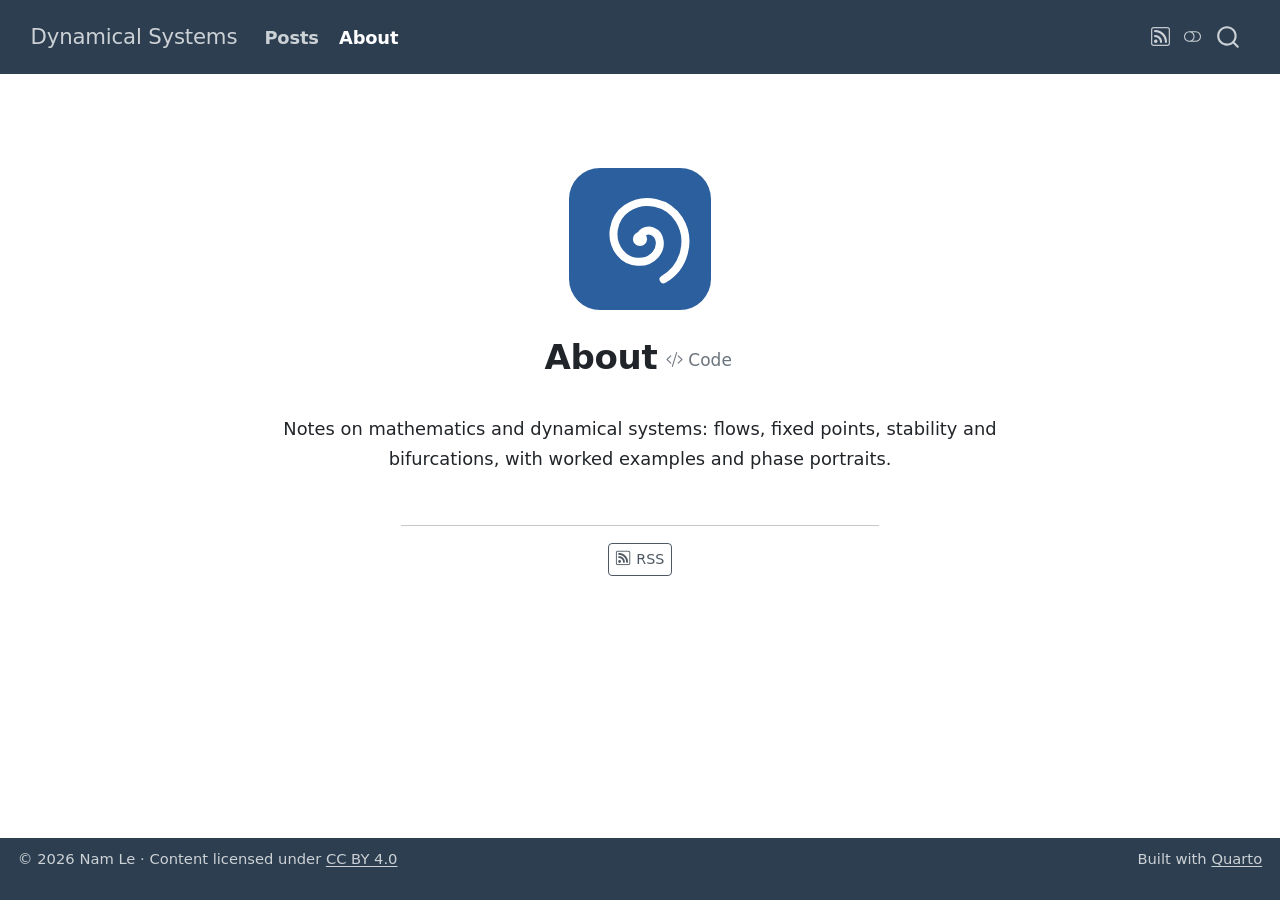
<file: about.html>
<!DOCTYPE html>
<html xmlns="http://www.w3.org/1999/xhtml" lang="en" xml:lang="en"><head>

<meta charset="utf-8">
<meta name="generator" content="quarto-1.10.18">

<meta name="viewport" content="width=device-width, initial-scale=1.0, user-scalable=yes">


<title>About – Dynamical Systems</title>
<style>
/* Default styles provided by pandoc.
** See https://pandoc.org/MANUAL.html#variables-for-html for config info.
*/
span.smallcaps{font-variant: small-caps;}
div.columns{display: flex; gap: 1.5em;}
div.column{flex: auto;}
@media screen {
div.columns{gap: min(4vw, 1.5em);}
div.column{overflow-x: auto;}
}
div.hanging-indent{margin-left: 1.5em; text-indent: -1.5em;}
ul.task-list{list-style: none;}
ul.task-list li input[type="checkbox"] {
  width: 0.8em;
  margin: 0 0.8em 0.2em -1em; /* quarto-specific, see https://github.com/quarto-dev/quarto-cli/issues/4556 */ 
  vertical-align: middle;
}
/* CSS for syntax highlighting */
html { -webkit-text-size-adjust: 100%; }
pre > code.sourceCode { white-space: pre; position: relative; }
pre > code.sourceCode > span { display: inline-block; line-height: 1.25; }
pre > code.sourceCode > span:empty { height: 1.2em; }
.sourceCode { overflow: visible; }
code.sourceCode > span { color: inherit; text-decoration: inherit; }
div.sourceCode { margin: 1em 0; }
pre.sourceCode { margin: 0; }
@media screen {
div.sourceCode { overflow: auto; }
}
@media print {
pre > code.sourceCode { white-space: pre-wrap; }
pre > code.sourceCode > span { text-indent: -5em; padding-left: 5em; }
}
pre.numberSource code
  { counter-reset: source-line 0; }
pre.numberSource code > span
  { position: relative; left: -4em; counter-increment: source-line; }
pre.numberSource code > span > a:first-child::before
  { content: counter(source-line);
    position: relative; left: -1em; text-align: right; vertical-align: baseline;
    border: none; display: inline-block;
    -webkit-touch-callout: none; -webkit-user-select: none;
    -khtml-user-select: none; -moz-user-select: none;
    -ms-user-select: none; user-select: none;
    padding: 0 4px; width: 4em;
  }
pre.numberSource { margin-left: 3em;  padding-left: 4px; }
div.sourceCode
  {   }
@media screen {
pre > code.sourceCode > span > a:first-child::before { text-decoration: underline; }
}
</style>


<script src="site_libs/quarto-nav/quarto-nav.js"></script>
<script src="site_libs/quarto-nav/headroom.min.js"></script>
<script src="site_libs/clipboard/clipboard.min.js"></script>
<script src="site_libs/quarto-search/autocomplete.umd.js"></script>
<script src="site_libs/quarto-search/fuse.min.js"></script>
<script src="site_libs/quarto-search/quarto-search.js"></script>
<meta name="quarto:offset" content="./">
<link href="./assets/favicon.svg" rel="icon" type="image/svg+xml">
<script src="site_libs/quarto-html/quarto.js" type="module"></script>
<script src="site_libs/quarto-html/tabsets/tabsets.js" type="module"></script>
<script src="site_libs/quarto-html/popper.min.js"></script>
<script src="site_libs/quarto-html/tippy.umd.min.js"></script>
<link href="site_libs/quarto-html/tippy.css" rel="stylesheet">
<link href="site_libs/quarto-html/quarto-syntax-highlighting-64a204ab8560d761af7679ceaba22944.css" rel="stylesheet" class="quarto-color-scheme" id="quarto-text-highlighting-styles">
<link href="site_libs/quarto-html/quarto-syntax-highlighting-dark-b85bc7c33db8c58e0ec93c3465666fed.css" rel="stylesheet" class="quarto-color-scheme quarto-color-alternate" id="quarto-text-highlighting-styles">
<link href="site_libs/quarto-html/quarto-syntax-highlighting-64a204ab8560d761af7679ceaba22944.css" rel="stylesheet" class="quarto-color-scheme-extra" id="quarto-text-highlighting-styles">
<script src="site_libs/bootstrap/bootstrap.min.js"></script>
<link href="site_libs/bootstrap/bootstrap-icons.css" rel="stylesheet">
<link href="site_libs/bootstrap/bootstrap-8460c7d7474a0992e43142a99e50cd59.min.css" rel="stylesheet" append-hash="true" class="quarto-color-scheme" id="quarto-bootstrap" data-mode="light">
<link href="site_libs/bootstrap/bootstrap-dark-b5db8d7d27a0161c565d57e899ebe6a9.min.css" rel="stylesheet" append-hash="true" class="quarto-color-scheme quarto-color-alternate" id="quarto-bootstrap" data-mode="dark">
<link href="site_libs/bootstrap/bootstrap-8460c7d7474a0992e43142a99e50cd59.min.css" rel="stylesheet" append-hash="true" class="quarto-color-scheme-extra" id="quarto-bootstrap" data-mode="light">
<script id="quarto-search-options" type="application/json">{
  "location": "navbar",
  "copy-button": false,
  "collapse-after": 3,
  "panel-placement": "end",
  "type": "overlay",
  "limit": 50,
  "keyboard-shortcut": [
    "f",
    "/",
    "s"
  ],
  "show-item-context": false,
  "language": {
    "search-no-results-text": "No results",
    "search-matching-documents-text": "matching documents",
    "search-copy-link-title": "Copy link to search",
    "search-hide-matches-text": "Hide additional matches",
    "search-more-match-text": "more match in this document",
    "search-more-matches-text": "more matches in this document",
    "search-clear-button-title": "Clear",
    "search-text-placeholder": "",
    "search-detached-cancel-button-title": "Cancel",
    "search-submit-button-title": "Submit",
    "search-label": "Search"
  }
}</script>
<!-- Site-wide LaTeX macros. Loaded before MathJax via include-in-header. -->
<script>
window.MathJax = {
  tex: {
    macros: {
      R: "\\mathbb{R}",
      N: "\\mathbb{N}",
      dd: "\\mathrm{d}",
      Fix: "\\operatorname{Fix}",
      flow: "\\varphi",
      tr: "\\operatorname{tr}"
    }
  }
};
</script>


<link rel="stylesheet" href="assets/css/styles.css">
<meta property="og:title" content="About – Dynamical Systems">
<meta property="og:description" content="Notes on mathematics and dynamical systems.">
<meta property="og:image" content="https://dynamics.namln.org/assets/favicon.svg">
<meta property="og:site_name" content="Dynamical Systems">
<meta name="twitter:title" content="About – Dynamical Systems">
<meta name="twitter:description" content="Notes on mathematics and dynamical systems.">
<meta name="twitter:image" content="https://dynamics.namln.org/assets/favicon.svg">
<meta name="twitter:card" content="summary_large_image">
</head>

<body class="nav-fixed fullcontent quarto-light"><script id="quarto-html-before-body" type="application/javascript">
    const toggleBodyColorMode = (bsSheetEl) => {
      const mode = bsSheetEl.getAttribute("data-mode");
      const bodyEl = window.document.querySelector("body");
      if (mode === "dark") {
        bodyEl.classList.add("quarto-dark");
        bodyEl.classList.remove("quarto-light");
      } else {
        bodyEl.classList.add("quarto-light");
        bodyEl.classList.remove("quarto-dark");
      }
    }
    const toggleBodyColorPrimary = () => {
      const bsSheetEl = window.document.querySelector("link#quarto-bootstrap:not([rel=disabled-stylesheet])");
      if (bsSheetEl) {
        toggleBodyColorMode(bsSheetEl);
      }
    }
    const setColorSchemeToggle = (alternate) => {
      const toggles = window.document.querySelectorAll('.quarto-color-scheme-toggle');
      for (let i=0; i < toggles.length; i++) {
        const toggle = toggles[i];
        if (toggle) {
          if (alternate) {
            toggle.classList.add("alternate");
          } else {
            toggle.classList.remove("alternate");
          }
        }
      }
    };
    const toggleColorMode = (alternate) => {
      // Switch the stylesheets
      const primaryStylesheets = window.document.querySelectorAll('link.quarto-color-scheme:not(.quarto-color-alternate)');
      const alternateStylesheets = window.document.querySelectorAll('link.quarto-color-scheme.quarto-color-alternate');
      manageTransitions('#quarto-margin-sidebar .nav-link', false);
      if (alternate) {
        // note: dark is layered on light, we don't disable primary!
        enableStylesheet(alternateStylesheets);
        for (const sheetNode of alternateStylesheets) {
          if (sheetNode.id === "quarto-bootstrap") {
            toggleBodyColorMode(sheetNode);
          }
        }
      } else {
        disableStylesheet(alternateStylesheets);
        enableStylesheet(primaryStylesheets)
        toggleBodyColorPrimary();
      }
      manageTransitions('#quarto-margin-sidebar .nav-link', true);
      // Switch the toggles
      setColorSchemeToggle(alternate)
      // Hack to workaround the fact that safari doesn't
      // properly recolor the scrollbar when toggling (#1455)
      if (navigator.userAgent.indexOf('Safari') > 0 && navigator.userAgent.indexOf('Chrome') == -1) {
        manageTransitions("body", false);
        window.scrollTo(0, 1);
        setTimeout(() => {
          window.scrollTo(0, 0);
          manageTransitions("body", true);
        }, 40);
      }
    }
    const disableStylesheet = (stylesheets) => {
      for (let i=0; i < stylesheets.length; i++) {
        const stylesheet = stylesheets[i];
        stylesheet.rel = 'disabled-stylesheet';
      }
    }
    const enableStylesheet = (stylesheets) => {
      for (let i=0; i < stylesheets.length; i++) {
        const stylesheet = stylesheets[i];
        if(stylesheet.rel !== 'stylesheet') { // for Chrome, which will still FOUC without this check
          stylesheet.rel = 'stylesheet';
        }
      }
    }
    const manageTransitions = (selector, allowTransitions) => {
      const els = window.document.querySelectorAll(selector);
      for (let i=0; i < els.length; i++) {
        const el = els[i];
        if (allowTransitions) {
          el.classList.remove('notransition');
        } else {
          el.classList.add('notransition');
        }
      }
    }
    const isFileUrl = () => {
      return window.location.protocol === 'file:';
    }
    const hasAlternateSentinel = () => {
      let styleSentinel = getColorSchemeSentinel();
      if (styleSentinel !== null) {
        return styleSentinel === "alternate";
      } else {
        return false;
      }
    }
    const setStyleSentinel = (alternate) => {
      const value = alternate ? "alternate" : "default";
      if (!isFileUrl()) {
        window.localStorage.setItem("quarto-color-scheme", value);
      } else {
        localAlternateSentinel = value;
      }
    }
    const getColorSchemeSentinel = () => {
      if (!isFileUrl()) {
        const storageValue = window.localStorage.getItem("quarto-color-scheme");
        return storageValue != null ? storageValue : localAlternateSentinel;
      } else {
        return localAlternateSentinel;
      }
    }
    const toggleGiscusIfUsed = (isAlternate, darkModeDefault) => {
      const baseTheme = document.querySelector('#giscus-base-theme')?.value ?? 'light';
      const alternateTheme = document.querySelector('#giscus-alt-theme')?.value ?? 'dark';
      let newTheme = '';
      if(authorPrefersDark) {
        newTheme = isAlternate ? baseTheme : alternateTheme;
      } else {
        newTheme = isAlternate ? alternateTheme : baseTheme;
      }
      const changeGiscusTheme = () => {
        // From: https://github.com/giscus/giscus/issues/336
        const sendMessage = (message) => {
          const iframe = document.querySelector('iframe.giscus-frame');
          if (!iframe) return;
          iframe.contentWindow.postMessage({ giscus: message }, 'https://giscus.app');
        }
        sendMessage({
          setConfig: {
            theme: newTheme
          }
        });
      }
      const isGiscussLoaded = window.document.querySelector('iframe.giscus-frame') !== null;
      if (isGiscussLoaded) {
        changeGiscusTheme();
      }
    };
    const authorPrefersDark = false;
    const darkModeDefault = authorPrefersDark;
      document.querySelector('link#quarto-text-highlighting-styles.quarto-color-scheme-extra').rel = 'disabled-stylesheet';
      document.querySelector('link#quarto-bootstrap.quarto-color-scheme-extra').rel = 'disabled-stylesheet';
    let localAlternateSentinel = darkModeDefault ? 'alternate' : 'default';
    // Dark / light mode switch
    window.quartoToggleColorScheme = () => {
      // Read the current dark / light value
      let toAlternate = !hasAlternateSentinel();
      toggleColorMode(toAlternate);
      setStyleSentinel(toAlternate);
      toggleGiscusIfUsed(toAlternate, darkModeDefault);
      window.dispatchEvent(new Event('resize'));
    };
    // Switch to dark mode if need be
    if (hasAlternateSentinel()) {
      toggleColorMode(true);
    } else {
      toggleColorMode(false);
    }
  </script>

<div id="quarto-search-results"></div>
  <header id="quarto-header" class="headroom fixed-top">
    <nav class="navbar navbar-expand-lg " data-bs-theme="dark">
      <div class="navbar-container container-fluid">
      <div class="navbar-brand-container mx-auto">
    <a class="navbar-brand" href="./index.html">
    <span class="navbar-title">Dynamical Systems</span>
    </a>
  </div>
            <div id="quarto-search" class="" title="Search"></div>
          <button class="navbar-toggler" type="button" data-bs-toggle="collapse" data-bs-target="#navbarCollapse" aria-controls="navbarCollapse" role="menu" aria-expanded="false" aria-label="Toggle navigation" onclick="if (window.quartoToggleHeadroom) { window.quartoToggleHeadroom(); }">
  <span class="navbar-toggler-icon"></span>
</button>
          <div class="collapse navbar-collapse" id="navbarCollapse">
            <ul class="navbar-nav navbar-nav-scroll me-auto">
  <li class="nav-item">
    <a class="nav-link" href="./index.html"> 
<span class="menu-text">Posts</span></a>
  </li>  
  <li class="nav-item">
    <a class="nav-link active" href="./about.html" aria-current="page"> 
<span class="menu-text">About</span></a>
  </li>  
</ul>
            <ul class="navbar-nav navbar-nav-scroll ms-auto">
  <li class="nav-item compact">
    <a class="nav-link" href="./index.xml"> <i class="bi bi-rss" role="img" aria-label="RSS feed">
</i> 
<span class="menu-text"></span></a>
  </li>  
</ul>
          </div> <!-- /navcollapse -->
            <div class="quarto-navbar-tools">
  <a href="" class="quarto-color-scheme-toggle quarto-navigation-tool  px-1" onclick="window.quartoToggleColorScheme(); return false;" title="Toggle dark mode"><i class="bi"></i></a>
</div>
      </div> <!-- /container-fluid -->
    </nav>
</header>
<!-- content -->
<div id="quarto-content" class="quarto-container page-columns page-rows-contents page-layout-article page-navbar">
<!-- sidebar -->
<!-- margin-sidebar -->
    
<!-- main -->
<div class="quarto-about-jolla">
  <img src="assets/favicon.svg" class="about-image
  rounded " style="width: 8em;">
 <header id="title-block-header" class="quarto-title-block default">
<div class="quarto-title">
<div class="quarto-title-block"><div><h1 class="title">About</h1><button type="button" class="btn code-tools-button" id="quarto-code-tools-source"><i class="bi"></i> Code</button></div></div>
</div>
<div class="quarto-title-meta">
  </div>
</header><main class="content" id="quarto-document-content">

<p>Notes on mathematics and dynamical systems: flows, fixed points, stability and bifurcations, with worked examples and phase portraits.</p>


<!-- -->
</main> 
  <hr class="about-sep">
   <div class="about-links">
  <a href="/index.xml" class="about-link" rel="" target="">
    <i class="bi bi-rss"></i>
     <span class="about-link-text">RSS</span>
  </a>
</div>
</div>
 <!-- /main -->
<script id="quarto-html-after-body" type="application/javascript">
  window.document.addEventListener("DOMContentLoaded", function (event) {
    // Ensure there is a toggle, if there isn't float one in the top right
    if (window.document.querySelector('.quarto-color-scheme-toggle') === null) {
      const a = window.document.createElement('a');
      a.classList.add('top-right');
      a.classList.add('quarto-color-scheme-toggle');
      a.href = "";
      a.onclick = function() { try { window.quartoToggleColorScheme(); } catch {} return false; };
      const i = window.document.createElement("i");
      i.classList.add('bi');
      a.appendChild(i);
      window.document.body.appendChild(a);
    }
    setColorSchemeToggle(hasAlternateSentinel())
    const isCodeAnnotation = (el) => {
      for (const clz of el.classList) {
        if (clz.startsWith('code-annotation-')) {                     
          return true;
        }
      }
      return false;
    }
    const onCopySuccess = function(e) {
      // button target
      const button = e.trigger;
      // don't keep focus
      button.blur();
      // flash "checked"
      button.classList.add('code-copy-button-checked');
      var currentTitle = button.getAttribute("title");
      button.setAttribute("title", "Copied!");
      let tooltip;
      if (window.bootstrap) {
        button.setAttribute("data-bs-toggle", "tooltip");
        button.setAttribute("data-bs-placement", "left");
        button.setAttribute("data-bs-title", "Copied!");
        tooltip = new bootstrap.Tooltip(button, 
          { trigger: "manual", 
            customClass: "code-copy-button-tooltip",
            offset: [0, -8]});
        tooltip.show();    
      }
      setTimeout(function() {
        if (tooltip) {
          tooltip.hide();
          button.removeAttribute("data-bs-title");
          button.removeAttribute("data-bs-toggle");
          button.removeAttribute("data-bs-placement");
        }
        button.setAttribute("title", currentTitle);
        button.classList.remove('code-copy-button-checked');
      }, 1000);
      // clear code selection
      e.clearSelection();
    }
    const getTextToCopy = function(trigger) {
      const outerScaffold = trigger.parentElement.cloneNode(true);
      const codeEl = outerScaffold.querySelector('code');
      for (const childEl of codeEl.children) {
        if (isCodeAnnotation(childEl)) {
          childEl.remove();
        }
      }
      return codeEl.innerText;
    }
    const clipboard = new window.ClipboardJS('.code-copy-button:not([data-in-quarto-modal])', {
      text: getTextToCopy
    });
    clipboard.on('success', onCopySuccess);
    if (window.document.getElementById('quarto-embedded-source-code-modal')) {
      const clipboardModal = new window.ClipboardJS('.code-copy-button[data-in-quarto-modal]', {
        text: getTextToCopy,
        container: window.document.getElementById('quarto-embedded-source-code-modal')
      });
      clipboardModal.on('success', onCopySuccess);
    }
    const viewSource = window.document.getElementById('quarto-view-source') ||
                       window.document.getElementById('quarto-code-tools-source');
    if (viewSource) {
      const sourceUrl = viewSource.getAttribute("data-quarto-source-url");
      viewSource.addEventListener("click", function(e) {
        if (sourceUrl) {
          // rstudio viewer pane
          if (/\bcapabilities=\b/.test(window.location)) {
            window.open(sourceUrl);
          } else {
            window.location.href = sourceUrl;
          }
        } else {
          const modal = new bootstrap.Modal(document.getElementById('quarto-embedded-source-code-modal'));
          modal.show();
        }
        return false;
      });
    }
    function toggleCodeHandler(show) {
      return function(e) {
        const cellDetails = window.document.querySelectorAll(".cell details.code-fold");
        for (let i=0; i<cellDetails.length; i++) {
          const details = cellDetails[i];
          if (show) {
            details.open = true;
          } else {
            details.removeAttribute("open");
          }
        }
        const cellCodeDivs = window.document.querySelectorAll(".cell div.sourceCode.cell-code");
        const fromCls = show ? "hidden" : "unhidden";
        const toCls = show ? "unhidden" : "hidden";
        for (let i=0; i<cellCodeDivs.length; i++) {
          const codeDiv = cellCodeDivs[i];
          if (codeDiv.classList.contains(fromCls)) {
            codeDiv.classList.remove(fromCls);
            codeDiv.classList.add(toCls);
          } 
        }
        return false;
      }
    }
    const hideAllCode = window.document.getElementById("quarto-hide-all-code");
    if (hideAllCode) {
      hideAllCode.addEventListener("click", toggleCodeHandler(false));
    }
    const showAllCode = window.document.getElementById("quarto-show-all-code");
    if (showAllCode) {
      showAllCode.addEventListener("click", toggleCodeHandler(true));
    }
      var localhostRegex = new RegExp(/^(?:http|https):\/\/localhost\:?[0-9]*\//);
      var mailtoRegex = new RegExp(/^mailto:/);
        var filterRegex = new RegExp("https:\/\/dynamics\.namln\.org");
      var isInternal = (href) => {
          return filterRegex.test(href) || localhostRegex.test(href) || mailtoRegex.test(href);
      }
      // Inspect non-navigation links and adorn them if external
     var links = window.document.querySelectorAll('a[href]:not(.nav-link):not(.navbar-brand):not(.toc-action):not(.sidebar-link):not(.sidebar-item-toggle):not(.pagination-link):not(.no-external):not([aria-hidden]):not(.dropdown-item):not(.quarto-navigation-tool):not(.about-link)');
      for (var i=0; i<links.length; i++) {
        const link = links[i];
        if (!isInternal(link.href)) {
          // undo the damage that might have been done by quarto-nav.js in the case of
          // links that we want to consider external
          if (link.dataset.originalHref !== undefined) {
            link.href = link.dataset.originalHref;
          }
        }
      }
    function tippyHover(el, contentFn, onTriggerFn, onUntriggerFn) {
      const config = {
        allowHTML: true,
        maxWidth: 500,
        delay: 100,
        arrow: false,
        appendTo: function(el) {
            return el.parentElement;
        },
        interactive: true,
        interactiveBorder: 10,
        theme: 'quarto',
        placement: 'bottom-start',
      };
      if (contentFn) {
        config.content = contentFn;
      }
      if (onTriggerFn) {
        config.onTrigger = onTriggerFn;
      }
      if (onUntriggerFn) {
        config.onUntrigger = onUntriggerFn;
      }
      window.tippy(el, config); 
    }
    const noterefs = window.document.querySelectorAll('a[role="doc-noteref"]');
    for (var i=0; i<noterefs.length; i++) {
      const ref = noterefs[i];
      tippyHover(ref, function() {
        // use id or data attribute instead here
        let href = ref.getAttribute('data-footnote-href') || ref.getAttribute('href');
        try { href = new URL(href).hash; } catch {}
        const id = href.replace(/^#\/?/, "");
        const note = window.document.getElementById(id);
        if (note) {
          return note.innerHTML;
        } else {
          return "";
        }
      });
    }
    const xrefs = window.document.querySelectorAll('a.quarto-xref');
    const processXRef = (id, note) => {
      // Strip column container classes
      const stripColumnClz = (el) => {
        el.classList.remove("page-full", "page-columns");
        if (el.children) {
          for (const child of el.children) {
            stripColumnClz(child);
          }
        }
      }
      stripColumnClz(note)
      if (id === null || id.startsWith('sec-')) {
        // Special case sections, only their first couple elements
        const container = document.createElement("div");
        if (note.children && note.children.length > 2) {
          container.appendChild(note.children[0].cloneNode(true));
          for (let i = 1; i < note.children.length; i++) {
            const child = note.children[i];
            if (child.tagName === "P" && child.innerText === "") {
              continue;
            } else {
              container.appendChild(child.cloneNode(true));
              break;
            }
          }
          if (window.Quarto?.typesetMath) {
            window.Quarto.typesetMath(container);
          }
          return container.innerHTML
        } else {
          if (window.Quarto?.typesetMath) {
            window.Quarto.typesetMath(note);
          }
          return note.innerHTML;
        }
      } else {
        // Remove any anchor links if they are present
        const anchorLink = note.querySelector('a.anchorjs-link');
        if (anchorLink) {
          anchorLink.remove();
        }
        if (window.Quarto?.typesetMath) {
          window.Quarto.typesetMath(note);
        }
        if (note.classList.contains("callout")) {
          return note.outerHTML;
        } else {
          return note.innerHTML;
        }
      }
    }
    for (var i=0; i<xrefs.length; i++) {
      const xref = xrefs[i];
      tippyHover(xref, undefined, function(instance) {
        instance.disable();
        let url = xref.getAttribute('href');
        let hash = undefined; 
        if (url.startsWith('#')) {
          hash = url;
        } else {
          try { hash = new URL(url).hash; } catch {}
        }
        if (hash) {
          const id = hash.replace(/^#\/?/, "");
          const note = window.document.getElementById(id);
          if (note !== null) {
            try {
              const html = processXRef(id, note.cloneNode(true));
              instance.setContent(html);
            } finally {
              instance.enable();
              instance.show();
            }
          } else {
            // See if we can fetch this
            fetch(url.split('#')[0])
            .then(res => res.text())
            .then(html => {
              const parser = new DOMParser();
              const htmlDoc = parser.parseFromString(html, "text/html");
              const note = htmlDoc.getElementById(id);
              if (note !== null) {
                const html = processXRef(id, note);
                instance.setContent(html);
              } 
            }).finally(() => {
              instance.enable();
              instance.show();
            });
          }
        } else {
          // See if we can fetch a full url (with no hash to target)
          // This is a special case and we should probably do some content thinning / targeting
          fetch(url)
          .then(res => res.text())
          .then(html => {
            const parser = new DOMParser();
            const htmlDoc = parser.parseFromString(html, "text/html");
            const note = htmlDoc.querySelector('main.content');
            if (note !== null) {
              // This should only happen for chapter cross references
              // (since there is no id in the URL)
              // remove the first header
              if (note.children.length > 0 && note.children[0].tagName === "HEADER") {
                note.children[0].remove();
              }
              const html = processXRef(null, note);
              instance.setContent(html);
            } 
          }).finally(() => {
            instance.enable();
            instance.show();
          });
        }
      }, function(instance) {
      });
    }
        let selectedAnnoteEl;
        const selectorForAnnotation = ( cell, annotation) => {
          let cellAttr = 'data-code-cell="' + cell + '"';
          let lineAttr = 'data-code-annotation="' +  annotation + '"';
          const selector = 'span[' + cellAttr + '][' + lineAttr + ']';
          return selector;
        }
        const selectCodeLines = (annoteEl) => {
          const doc = window.document;
          const targetCell = annoteEl.getAttribute("data-target-cell");
          const targetAnnotation = annoteEl.getAttribute("data-target-annotation");
          const annoteSpan = window.document.querySelector(selectorForAnnotation(targetCell, targetAnnotation));
          const lines = annoteSpan.getAttribute("data-code-lines").split(",");
          const lineIds = lines.map((line) => {
            return targetCell + "-" + line;
          })
          let top = null;
          let height = null;
          let parent = null;
          if (lineIds.length > 0) {
              //compute the position of the single el (top and bottom and make a div)
              const el = window.document.getElementById(lineIds[0]);
              top = el.offsetTop;
              height = el.offsetHeight;
              parent = el.parentElement.parentElement;
            if (lineIds.length > 1) {
              const lastEl = window.document.getElementById(lineIds[lineIds.length - 1]);
              const bottom = lastEl.offsetTop + lastEl.offsetHeight;
              height = bottom - top;
            }
            if (top !== null && height !== null && parent !== null) {
              // cook up a div (if necessary) and position it 
              let div = window.document.getElementById("code-annotation-line-highlight");
              if (div === null) {
                div = window.document.createElement("div");
                div.setAttribute("id", "code-annotation-line-highlight");
                div.style.position = 'absolute';
                parent.appendChild(div);
              }
              div.style.top = top - 2 + "px";
              div.style.height = height + 4 + "px";
              div.style.left = 0;
              let gutterDiv = window.document.getElementById("code-annotation-line-highlight-gutter");
              if (gutterDiv === null) {
                gutterDiv = window.document.createElement("div");
                gutterDiv.setAttribute("id", "code-annotation-line-highlight-gutter");
                gutterDiv.style.position = 'absolute';
                const codeCell = window.document.getElementById(targetCell);
                const gutter = codeCell.querySelector('.code-annotation-gutter');
                gutter.appendChild(gutterDiv);
              }
              gutterDiv.style.top = top - 2 + "px";
              gutterDiv.style.height = height + 4 + "px";
            }
            selectedAnnoteEl = annoteEl;
          }
        };
        const unselectCodeLines = () => {
          const elementsIds = ["code-annotation-line-highlight", "code-annotation-line-highlight-gutter"];
          elementsIds.forEach((elId) => {
            const div = window.document.getElementById(elId);
            if (div) {
              div.remove();
            }
          });
          selectedAnnoteEl = undefined;
        };
          // Handle positioning of the toggle
      window.addEventListener(
        "resize",
        throttle(() => {
          elRect = undefined;
          if (selectedAnnoteEl) {
            selectCodeLines(selectedAnnoteEl);
          }
        }, 10)
      );
      function throttle(fn, ms) {
      let throttle = false;
      let timer;
        return (...args) => {
          if(!throttle) { // first call gets through
              fn.apply(this, args);
              throttle = true;
          } else { // all the others get throttled
              if(timer) clearTimeout(timer); // cancel #2
              timer = setTimeout(() => {
                fn.apply(this, args);
                timer = throttle = false;
              }, ms);
          }
        };
      }
        // Attach click handler to the DT
        const annoteDls = window.document.querySelectorAll('dt[data-target-cell]');
        for (const annoteDlNode of annoteDls) {
          annoteDlNode.addEventListener('click', (event) => {
            const clickedEl = event.target;
            if (clickedEl !== selectedAnnoteEl) {
              unselectCodeLines();
              const activeEl = window.document.querySelector('dt[data-target-cell].code-annotation-active');
              if (activeEl) {
                activeEl.classList.remove('code-annotation-active');
              }
              selectCodeLines(clickedEl);
              clickedEl.classList.add('code-annotation-active');
            } else {
              // Unselect the line
              unselectCodeLines();
              clickedEl.classList.remove('code-annotation-active');
            }
          });
        }
    const findCites = (el) => {
      const parentEl = el.parentElement;
      if (parentEl) {
        const cites = parentEl.dataset.cites;
        if (cites) {
          return {
            el,
            cites: cites.split(' ')
          };
        } else {
          return findCites(el.parentElement)
        }
      } else {
        return undefined;
      }
    };
    var bibliorefs = window.document.querySelectorAll('a[role="doc-biblioref"]');
    for (var i=0; i<bibliorefs.length; i++) {
      const ref = bibliorefs[i];
      const citeInfo = findCites(ref);
      if (citeInfo) {
        tippyHover(citeInfo.el, function() {
          var popup = window.document.createElement('div');
          citeInfo.cites.forEach(function(cite) {
            var citeDiv = window.document.createElement('div');
            citeDiv.classList.add('hanging-indent');
            citeDiv.classList.add('csl-entry');
            var biblioDiv = window.document.getElementById('ref-' + cite);
            if (biblioDiv) {
              citeDiv.innerHTML = biblioDiv.innerHTML;
            }
            popup.appendChild(citeDiv);
          });
          return popup.innerHTML;
        });
      }
    }
  });
  </script><div class="modal fade" id="quarto-embedded-source-code-modal" tabindex="-1" aria-labelledby="quarto-embedded-source-code-modal-label" aria-hidden="true"><div class="modal-dialog modal-dialog-scrollable"><div class="modal-content"><div class="modal-header"><h5 class="modal-title" id="quarto-embedded-source-code-modal-label">Source Code</h5><button class="btn-close" data-bs-dismiss="modal"></button></div><div class="modal-body"><div class="">
<div class="code-copy-outer-scaffold"><div class="sourceCode" id="cb1" data-shortcodes="false"><pre class="sourceCode markdown code-with-copy"><code class="sourceCode markdown"><span id="cb1-1"><a href="#cb1-1" aria-hidden="true" tabindex="-1"></a><span class="co">---</span></span>
<span id="cb1-2"><a href="#cb1-2" aria-hidden="true" tabindex="-1"></a><span class="an">title:</span><span class="co"> "About"</span></span>
<span id="cb1-3"><a href="#cb1-3" aria-hidden="true" tabindex="-1"></a><span class="an">image:</span><span class="co"> assets/favicon.svg</span></span>
<span id="cb1-4"><a href="#cb1-4" aria-hidden="true" tabindex="-1"></a><span class="an">about:</span></span>
<span id="cb1-5"><a href="#cb1-5" aria-hidden="true" tabindex="-1"></a><span class="co">  template: jolla</span></span>
<span id="cb1-6"><a href="#cb1-6" aria-hidden="true" tabindex="-1"></a><span class="co">  image-shape: rounded</span></span>
<span id="cb1-7"><a href="#cb1-7" aria-hidden="true" tabindex="-1"></a><span class="co">  image-width: 8em</span></span>
<span id="cb1-8"><a href="#cb1-8" aria-hidden="true" tabindex="-1"></a><span class="co">  links:</span></span>
<span id="cb1-9"><a href="#cb1-9" aria-hidden="true" tabindex="-1"></a><span class="co">    - icon: rss</span></span>
<span id="cb1-10"><a href="#cb1-10" aria-hidden="true" tabindex="-1"></a><span class="co">      text: RSS</span></span>
<span id="cb1-11"><a href="#cb1-11" aria-hidden="true" tabindex="-1"></a><span class="co">      href: index.xml</span></span>
<span id="cb1-12"><a href="#cb1-12" aria-hidden="true" tabindex="-1"></a><span class="co">    # - icon: github</span></span>
<span id="cb1-13"><a href="#cb1-13" aria-hidden="true" tabindex="-1"></a><span class="co">    #   text: GitHub</span></span>
<span id="cb1-14"><a href="#cb1-14" aria-hidden="true" tabindex="-1"></a><span class="co">    #   href: https://github.com/&lt;username&gt;</span></span>
<span id="cb1-15"><a href="#cb1-15" aria-hidden="true" tabindex="-1"></a><span class="co">    # - icon: envelope</span></span>
<span id="cb1-16"><a href="#cb1-16" aria-hidden="true" tabindex="-1"></a><span class="co">    #   text: Email</span></span>
<span id="cb1-17"><a href="#cb1-17" aria-hidden="true" tabindex="-1"></a><span class="co">    #   href: mailto:&lt;address&gt;</span></span>
<span id="cb1-18"><a href="#cb1-18" aria-hidden="true" tabindex="-1"></a><span class="co">---</span></span>
<span id="cb1-19"><a href="#cb1-19" aria-hidden="true" tabindex="-1"></a></span>
<span id="cb1-20"><a href="#cb1-20" aria-hidden="true" tabindex="-1"></a>Notes on mathematics and dynamical systems: flows, fixed points, stability and bifurcations, with worked examples and phase portraits.</span></code></pre></div><button title="Copy to Clipboard" class="code-copy-button" data-in-quarto-modal=""><i class="bi"></i></button></div>
</div></div></div></div></div>
</div> <!-- /content -->
<footer class="footer">
  <div class="nav-footer">
    <div class="nav-footer-left">
<p>© 2026 Nam Le · Content licensed under <a href="https://creativecommons.org/licenses/by/4.0/">CC BY 4.0</a></p>
</div>   
    <div class="nav-footer-center">
      &nbsp;
    </div>
    <div class="nav-footer-right">
<p>Built with <a href="https://quarto.org">Quarto</a></p>
</div>
  </div>
</footer>




</body></html>
</file>
<file: site_libs/quarto-html/tippy.css>
.tippy-box[data-animation=fade][data-state=hidden]{opacity:0}[data-tippy-root]{max-width:calc(100vw - 10px)}.tippy-box{position:relative;background-color:#333;color:#fff;border-radius:4px;font-size:14px;line-height:1.4;white-space:normal;outline:0;transition-property:transform,visibility,opacity}.tippy-box[data-placement^=top]>.tippy-arrow{bottom:0}.tippy-box[data-placement^=top]>.tippy-arrow:before{bottom:-7px;left:0;border-width:8px 8px 0;border-top-color:initial;transform-origin:center top}.tippy-box[data-placement^=bottom]>.tippy-arrow{top:0}.tippy-box[data-placement^=bottom]>.tippy-arrow:before{top:-7px;left:0;border-width:0 8px 8px;border-bottom-color:initial;transform-origin:center bottom}.tippy-box[data-placement^=left]>.tippy-arrow{right:0}.tippy-box[data-placement^=left]>.tippy-arrow:before{border-width:8px 0 8px 8px;border-left-color:initial;right:-7px;transform-origin:center left}.tippy-box[data-placement^=right]>.tippy-arrow{left:0}.tippy-box[data-placement^=right]>.tippy-arrow:before{left:-7px;border-width:8px 8px 8px 0;border-right-color:initial;transform-origin:center right}.tippy-box[data-inertia][data-state=visible]{transition-timing-function:cubic-bezier(.54,1.5,.38,1.11)}.tippy-arrow{width:16px;height:16px;color:#333}.tippy-arrow:before{content:"";position:absolute;border-color:transparent;border-style:solid}.tippy-content{position:relative;padding:5px 9px;z-index:1}
</file>
<file: site_libs/quarto-html/quarto-syntax-highlighting-64a204ab8560d761af7679ceaba22944.css>
/* quarto syntax highlight colors */
:root {
  --quarto-hl-ot-color: #003B4F;
  --quarto-hl-at-color: #657422;
  --quarto-hl-ss-color: #20794D;
  --quarto-hl-an-color: #5E5E5E;
  --quarto-hl-fu-color: #4758AB;
  --quarto-hl-st-color: #20794D;
  --quarto-hl-cf-color: #003B4F;
  --quarto-hl-op-color: #5E5E5E;
  --quarto-hl-er-color: #AD0000;
  --quarto-hl-bn-color: #AD0000;
  --quarto-hl-al-color: #AD0000;
  --quarto-hl-va-color: #111111;
  --quarto-hl-bu-color: inherit;
  --quarto-hl-ex-color: inherit;
  --quarto-hl-pp-color: #AD0000;
  --quarto-hl-in-color: #5E5E5E;
  --quarto-hl-vs-color: #20794D;
  --quarto-hl-wa-color: #5E5E5E;
  --quarto-hl-do-color: #5E5E5E;
  --quarto-hl-im-color: #00769E;
  --quarto-hl-ch-color: #20794D;
  --quarto-hl-dt-color: #AD0000;
  --quarto-hl-fl-color: #AD0000;
  --quarto-hl-co-color: #5E5E5E;
  --quarto-hl-cv-color: #5E5E5E;
  --quarto-hl-cn-color: #8f5902;
  --quarto-hl-sc-color: #5E5E5E;
  --quarto-hl-dv-color: #AD0000;
  --quarto-hl-kw-color: #003B4F;
}

/* other quarto variables */
:root {
  --quarto-font-monospace: SFMono-Regular, Menlo, Monaco, Consolas, "Liberation Mono", "Courier New", monospace;
}

/* syntax highlight based on Pandoc's rules */
pre > code.sourceCode > span {
  color: #003B4F;
}

code.sourceCode > span {
  color: #003B4F;
}

div.sourceCode,
div.sourceCode pre.sourceCode {
  color: #003B4F;
}

/* Normal */
code span {
  color: #003B4F;
}

/* Alert */
code span.al {
  color: #AD0000;
  font-style: inherit;
}

/* Annotation */
code span.an {
  color: #5E5E5E;
  font-style: inherit;
}

/* Attribute */
code span.at {
  color: #657422;
  font-style: inherit;
}

/* BaseN */
code span.bn {
  color: #AD0000;
  font-style: inherit;
}

/* BuiltIn */
code span.bu {
  font-style: inherit;
}

/* ControlFlow */
code span.cf {
  color: #003B4F;
  font-weight: bold;
  font-style: inherit;
}

/* Char */
code span.ch {
  color: #20794D;
  font-style: inherit;
}

/* Constant */
code span.cn {
  color: #8f5902;
  font-style: inherit;
}

/* Comment */
code span.co {
  color: #5E5E5E;
  font-style: inherit;
}

/* CommentVar */
code span.cv {
  color: #5E5E5E;
  font-style: italic;
}

/* Documentation */
code span.do {
  color: #5E5E5E;
  font-style: italic;
}

/* DataType */
code span.dt {
  color: #AD0000;
  font-style: inherit;
}

/* DecVal */
code span.dv {
  color: #AD0000;
  font-style: inherit;
}

/* Error */
code span.er {
  color: #AD0000;
  font-style: inherit;
}

/* Extension */
code span.ex {
  font-style: inherit;
}

/* Float */
code span.fl {
  color: #AD0000;
  font-style: inherit;
}

/* Function */
code span.fu {
  color: #4758AB;
  font-style: inherit;
}

/* Import */
code span.im {
  color: #00769E;
  font-style: inherit;
}

/* Information */
code span.in {
  color: #5E5E5E;
  font-style: inherit;
}

/* Keyword */
code span.kw {
  color: #003B4F;
  font-weight: bold;
  font-style: inherit;
}

/* Operator */
code span.op {
  color: #5E5E5E;
  font-style: inherit;
}

/* Other */
code span.ot {
  color: #003B4F;
  font-style: inherit;
}

/* Preprocessor */
code span.pp {
  color: #AD0000;
  font-style: inherit;
}

/* SpecialChar */
code span.sc {
  color: #5E5E5E;
  font-style: inherit;
}

/* SpecialString */
code span.ss {
  color: #20794D;
  font-style: inherit;
}

/* String */
code span.st {
  color: #20794D;
  font-style: inherit;
}

/* Variable */
code span.va {
  color: #111111;
  font-style: inherit;
}

/* VerbatimString */
code span.vs {
  color: #20794D;
  font-style: inherit;
}

/* Warning */
code span.wa {
  color: #5E5E5E;
  font-style: italic;
}

.prevent-inlining {
  content: "</";
}

/*# sourceMappingURL=9d8d5bb603a83b8298b89080a598c93b.css.map */
</file>
<file: site_libs/quarto-html/quarto-syntax-highlighting-dark-b85bc7c33db8c58e0ec93c3465666fed.css>
/* quarto syntax highlight colors */
:root {
  --quarto-hl-al-color: #f07178;
  --quarto-hl-an-color: #d4d0ab;
  --quarto-hl-at-color: #00e0e0;
  --quarto-hl-bn-color: #d4d0ab;
  --quarto-hl-bu-color: #abe338;
  --quarto-hl-ch-color: #abe338;
  --quarto-hl-co-color: #f8f8f2;
  --quarto-hl-cv-color: #ffd700;
  --quarto-hl-cn-color: #ffd700;
  --quarto-hl-cf-color: #ffa07a;
  --quarto-hl-dt-color: #ffa07a;
  --quarto-hl-dv-color: #d4d0ab;
  --quarto-hl-do-color: #f8f8f2;
  --quarto-hl-er-color: #f07178;
  --quarto-hl-ex-color: #00e0e0;
  --quarto-hl-fl-color: #d4d0ab;
  --quarto-hl-fu-color: #ffa07a;
  --quarto-hl-im-color: #abe338;
  --quarto-hl-in-color: #d4d0ab;
  --quarto-hl-kw-color: #ffa07a;
  --quarto-hl-op-color: #ffa07a;
  --quarto-hl-ot-color: #00e0e0;
  --quarto-hl-pp-color: #dcc6e0;
  --quarto-hl-re-color: #00e0e0;
  --quarto-hl-sc-color: #abe338;
  --quarto-hl-ss-color: #abe338;
  --quarto-hl-st-color: #abe338;
  --quarto-hl-va-color: #00e0e0;
  --quarto-hl-vs-color: #abe338;
  --quarto-hl-wa-color: #dcc6e0;
}

/* other quarto variables */
:root {
  --quarto-font-monospace: SFMono-Regular, Menlo, Monaco, Consolas, "Liberation Mono", "Courier New", monospace;
}

/* syntax highlight based on Pandoc's rules */
pre > code.sourceCode > span {
  color: #f8f8f2;
}

code.sourceCode > span {
  color: #f8f8f2;
}

div.sourceCode,
div.sourceCode pre.sourceCode {
  color: #f8f8f2;
}

/* Normal */
code span {
  color: #f8f8f2;
}

/* Alert */
code span.al {
  color: #f07178;
}

/* Annotation */
code span.an {
  color: #d4d0ab;
}

/* Attribute */
code span.at {
  color: #00e0e0;
}

/* BaseN */
code span.bn {
  color: #d4d0ab;
}

/* BuiltIn */
code span.bu {
  color: #abe338;
}

/* ControlFlow */
code span.cf {
  font-weight: bold;
  color: #ffa07a;
}

/* Char */
code span.ch {
  color: #abe338;
}

/* Constant */
code span.cn {
  color: #ffd700;
}

/* Comment */
code span.co {
  font-style: italic;
  color: #f8f8f2;
}

/* CommentVar */
code span.cv {
  color: #ffd700;
}

/* Documentation */
code span.do {
  color: #f8f8f2;
}

/* DataType */
code span.dt {
  color: #ffa07a;
}

/* DecVal */
code span.dv {
  color: #d4d0ab;
}

/* Error */
code span.er {
  color: #f07178;
  text-decoration: underline;
}

/* Extension */
code span.ex {
  font-weight: bold;
  color: #00e0e0;
}

/* Float */
code span.fl {
  color: #d4d0ab;
}

/* Function */
code span.fu {
  color: #ffa07a;
}

/* Import */
code span.im {
  color: #abe338;
}

/* Information */
code span.in {
  color: #d4d0ab;
}

/* Keyword */
code span.kw {
  font-weight: bold;
  color: #ffa07a;
}

/* Operator */
code span.op {
  color: #ffa07a;
}

/* Other */
code span.ot {
  color: #00e0e0;
}

/* Preprocessor */
code span.pp {
  color: #dcc6e0;
}

/* RegionMarker */
code span.re {
  background-color: #f8f8f2;
  color: #00e0e0;
}

/* SpecialChar */
code span.sc {
  color: #abe338;
}

/* SpecialString */
code span.ss {
  color: #abe338;
}

/* String */
code span.st {
  color: #abe338;
}

/* Variable */
code span.va {
  color: #00e0e0;
}

/* VerbatimString */
code span.vs {
  color: #abe338;
}

/* Warning */
code span.wa {
  color: #dcc6e0;
}

.prevent-inlining {
  content: "</";
}

/*# sourceMappingURL=4ed8f1090dec6531da29ab00902aa718.css.map */
</file>
<file: assets/css/styles.css>
/* Use the operating system's own UI and monospace fonts. */
:root {
  --font-system: system-ui, -apple-system, "Segoe UI", Roboto, "Noto Sans",
    Ubuntu, Cantarell, "Helvetica Neue", Arial, sans-serif,
    "Apple Color Emoji", "Segoe UI Emoji", "Noto Color Emoji";
  --font-mono: ui-monospace, SFMono-Regular, "SF Mono", Menlo, Consolas,
    "Liberation Mono", "DejaVu Sans Mono", monospace;
  --bs-body-font-family: var(--font-system);
  --bs-font-monospace: var(--font-mono);
}

body {
  font-family: var(--font-system);
  font-size: 1.05rem;
  line-height: 1.65;
  -webkit-font-smoothing: antialiased;
  text-rendering: optimizeLegibility;
}

h1, h2, h3, h4, h5, h6,
.navbar, .title, .listing-title {
  font-family: var(--font-system);
  font-weight: 600;
  line-height: 1.25;
  letter-spacing: -0.01em;
}

h2 { margin-top: 2rem; }
h3 { margin-top: 1.5rem; }

code, pre, kbd, samp, .sourceCode {
  font-family: var(--font-mono);
  font-size: 0.9em;
}

/* Keep display math from overflowing on narrow screens. */
mjx-container[display="true"] {
  overflow-x: auto;
  overflow-y: hidden;
}

/* ---------- Theorem-like blocks ----------
   Quarto renders them as <div class="theorem [kind]"> and <div class="proof [remark|solution]">.
   Colours switch with Quarto's light/dark toggle (body.quarto-light / body.quarto-dark).
   Accents only colour the border and title; body text keeps the page colour for contrast. */

body.quarto-light {
  --thm-accent: #2c5f9e; --thm-bg: #f1f6fc;   /* theorem, lemma, proposition, corollary */
  --def-accent: #1f7a5a; --def-bg: #eef8f3;   /* definition */
  --ex-accent:  #9a5b00; --ex-bg:  #fdf6ea;   /* example, exercise */
  --conj-accent:#7b3fa0; --conj-bg:#f7f1fb;   /* conjecture, algorithm */
  --rem-accent: #5c636a;                       /* proof, remark, solution */
}

body.quarto-dark {
  --thm-accent: #8ab8f0; --thm-bg: #253040;
  --def-accent: #72d1a8; --def-bg: #20332b;
  --ex-accent:  #eab765; --ex-bg:  #362f20;
  --conj-accent:#c9a0ea; --conj-bg:#30283a;
  --rem-accent: #adb5bd;
}

.theorem {
  --accent: var(--thm-accent);
  --tint: var(--thm-bg);
  margin: 1.5em 0;
  padding: 0.8em 1.1em;
  border-left: 4px solid var(--accent);
  border-radius: 0 0.375rem 0.375rem 0;
  background: var(--tint);
}

.theorem.definition { --accent: var(--def-accent); --tint: var(--def-bg); }
.theorem.example,
.theorem.exercise   { --accent: var(--ex-accent);  --tint: var(--ex-bg); }
.theorem.conjecture,
.theorem.algorithm  { --accent: var(--conj-accent); --tint: var(--conj-bg); }

.theorem-title,
.theorem-title strong {
  color: var(--accent);
  font-weight: 650;
}

.theorem > :last-child { margin-bottom: 0; }
.theorem mjx-container[display="true"] { margin: 0.8em 0; }

/* Proofs, remarks and solutions: no box, a quiet rule and an end-of-proof mark. */
.proof {
  margin: 1.2em 0 1.5em;
  padding-left: 1.1em;
  border-left: 2px solid color-mix(in srgb, var(--rem-accent) 40%, transparent);
}

.proof-title,
.proof-title em {
  color: var(--rem-accent);
  font-style: italic;
  font-weight: 600;
}

.proof > :last-child { margin-bottom: 0; }

.proof:not(.remark):not(.solution) > :last-child::after {
  content: "∎";
  float: right;
  margin-left: 1em;
  color: var(--rem-accent);
}

/* Cross-reference target highlight when jumping to a theorem via a link. */
.theorem:target { outline: 2px solid var(--accent); outline-offset: 2px; }

@media print {
  .theorem { background: none; }
}

figure img { max-width: 100%; height: auto; }

/* Observable Plot phase portraits: lines use the theme accent, axes the text colour. */
.phase-plot { background: transparent; }
.phase-plot [aria-label="line"],
.phase-plot [aria-label="dot"] { color: var(--thm-accent); }

/* Post numbers in the listing (added by _includes/listing.html). */
.post-number {
  margin-right: 0.5em;
  color: var(--bs-secondary-color);
  font-weight: 500;
  font-variant-numeric: tabular-nums;
}
</file>
